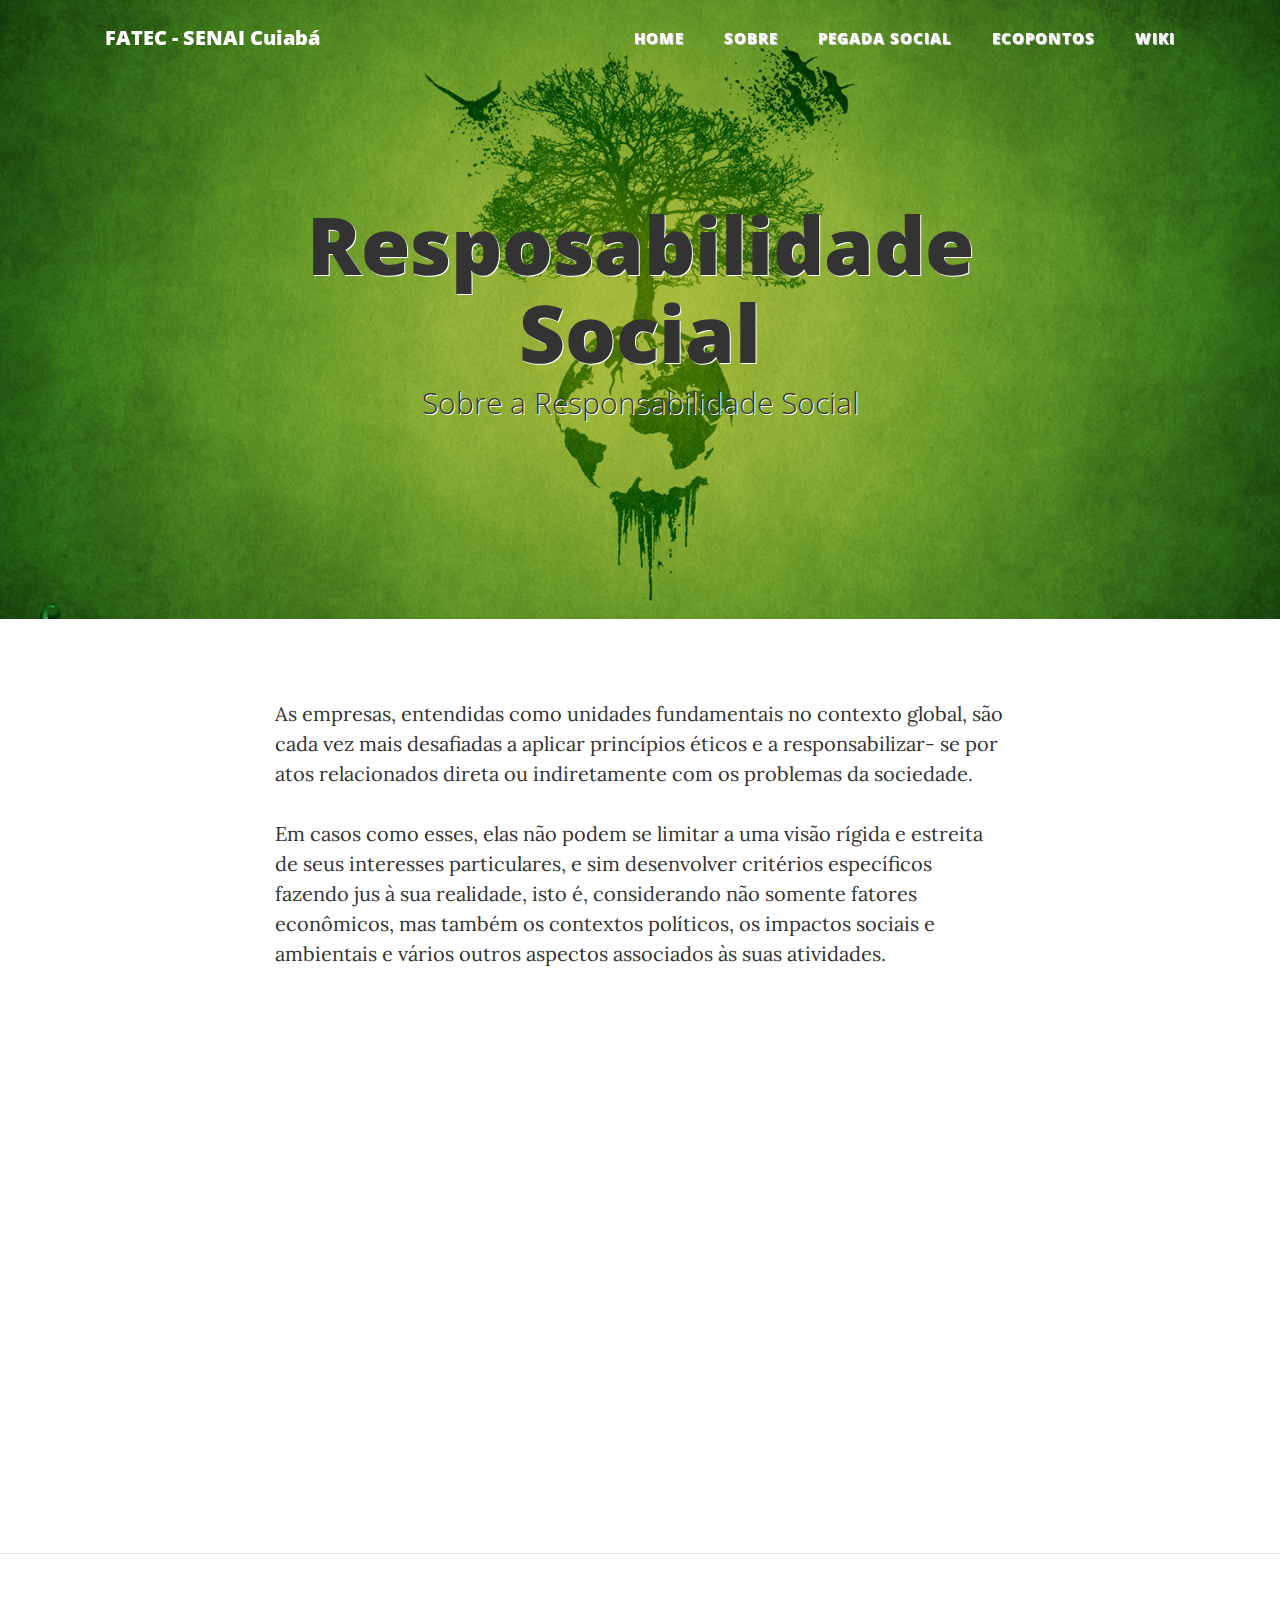
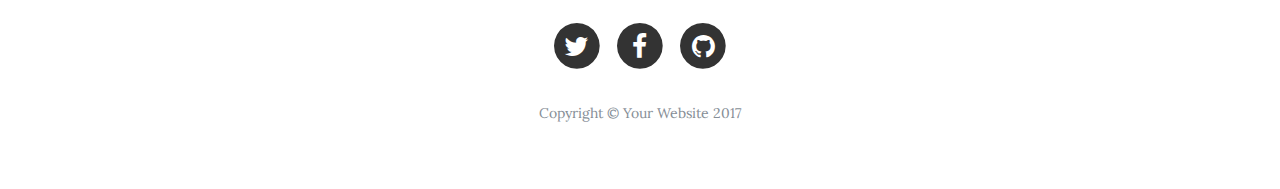
<file: index.html>
<!DOCTYPE html>
<html lang="en">

  <head>

    <meta charset="utf-8">
    <meta name="viewport" content="width=device-width, initial-scale=1, shrink-to-fit=no">
    <meta name="description" content="">
    <meta name="author" content="">

    <title>Clean Blog - Start Bootstrap Theme</title>

    <!-- Bootstrap core CSS -->
    <link href="vendor/bootstrap/css/bootstrap.min.css" rel="stylesheet">

    <!-- Custom fonts for this template -->
    <link href="vendor/font-awesome/css/font-awesome.min.css" rel="stylesheet" type="text/css">
    <link href='https://fonts.googleapis.com/css?family=Lora:400,700,400italic,700italic' rel='stylesheet' type='text/css'>
    <link href='https://fonts.googleapis.com/css?family=Open+Sans:300italic,400italic,600italic,700italic,800italic,400,300,600,700,800' rel='stylesheet' type='text/css'>

    <!-- Custom styles for this template -->
    <link href="css/clean-blog.min.css" rel="stylesheet">

  </head>

  <body>

    <!-- Navigation -->
    <nav class="navbar navbar-expand-lg navbar-light fixed-top" id="mainNav">
      <div class="container">
        <a class="navbar-brand" href="http://www.senaimt.com.br/site/fatec/" target="_blank">FATEC - SENAI Cuiabá</a>
        <button class="navbar-toggler navbar-toggler-right" type="button" data-toggle="collapse" data-target="#navbarResponsive" aria-controls="navbarResponsive" aria-expanded="false" aria-label="Toggle navigation">
          Menu
          <i class="fa fa-bars"></i>
        </button>
        <div class="collapse navbar-collapse" id="navbarResponsive">
          <ul class="navbar-nav ml-auto">
            <li class="nav-item">
              <a class="nav-link" href="index.html">Home</a>
            </li>
            <li class="nav-item">
              <a class="nav-link" href="about.html">Sobre</a>
            </li>
            <li class="nav-item">
              <a class="nav-link" href="post.html">Pegada Social</a>
            </li>
            <li class="nav-item">
              <a class="nav-link" href="contact.html">Ecopontos</a>
            </li>
            <li class="nav-item">
              <a class="nav-link" href="biblio.html">Wiki</a>
            </li>
          </ul>
        </div>
      </div>
    </nav>

    <!-- Page Header -->
    <header class="masthead" style="background-image: url('img/06.jpg')">
      <div class="container">
        <div class="row">
          <div class="col-lg-8 col-md-10 mx-auto">
            <div class="site-heading">
              <h1>Resposabilidade Social</h1>
              <span class="subheading" >Sobre a Responsabilidade Social</span>
            </div>
          </div>
        </div>
      </div>
    </header>

    <!-- Main Content -->
    <div class="container">
      <div class="row">
        <div class="col-lg-8 col-md-10 mx-auto">
          	<p>
As empresas, entendidas como unidades fundamentais no contexto global, são cada
vez mais desafiadas a aplicar princípios éticos e a responsabilizar- se por atos
relacionados direta ou indiretamente com os problemas da sociedade. 
			</p>
            <p>
Em casos como esses, elas não podem se limitar a uma visão rígida e estreita de seus interesses
particulares, e sim desenvolver critérios específicos fazendo jus à sua realidade, isto é,
considerando não somente fatores econômicos, mas também os contextos políticos,
os impactos sociais e ambientais e vários outros aspectos associados às suas
atividades. </p><br>
<iframe width="700" height="500" src="https://www.youtube.com/embed/HAtJgPODRs4" frameborder="0" allowfullscreen></iframe>
        </div>
        
      </div>
    </div>

    <hr>

    <!-- Footer -->
    <footer>
      <div class="container">
        <div class="row">
          <div class="col-lg-8 col-md-10 mx-auto">
            <ul class="list-inline text-center">
              <li class="list-inline-item">
                <a href="#">
                  <span class="fa-stack fa-lg">
                    <i class="fa fa-circle fa-stack-2x"></i>
                    <i class="fa fa-twitter fa-stack-1x fa-inverse"></i>
                  </span>
                </a>
              </li>
              <li class="list-inline-item">
                <a href="#">
                  <span class="fa-stack fa-lg">
                    <i class="fa fa-circle fa-stack-2x"></i>
                    <i class="fa fa-facebook fa-stack-1x fa-inverse"></i>
                  </span>
                </a>
              </li>
              <li class="list-inline-item">
                <a href="#">
                  <span class="fa-stack fa-lg">
                    <i class="fa fa-circle fa-stack-2x"></i>
                    <i class="fa fa-github fa-stack-1x fa-inverse"></i>
                  </span>
                </a>
              </li>
            </ul>
            <p class="copyright text-muted">Copyright &copy; Your Website 2017</p>
          </div>
        </div>
      </div>
    </footer>

    <!-- Bootstrap core JavaScript -->
    <script src="vendor/jquery/jquery.min.js"></script>
    <script src="vendor/popper/popper.min.js"></script>
    <script src="vendor/bootstrap/js/bootstrap.min.js"></script>

    <!-- Custom scripts for this template -->
    <script src="js/clean-blog.min.js"></script>

  </body>

</html>
</file>
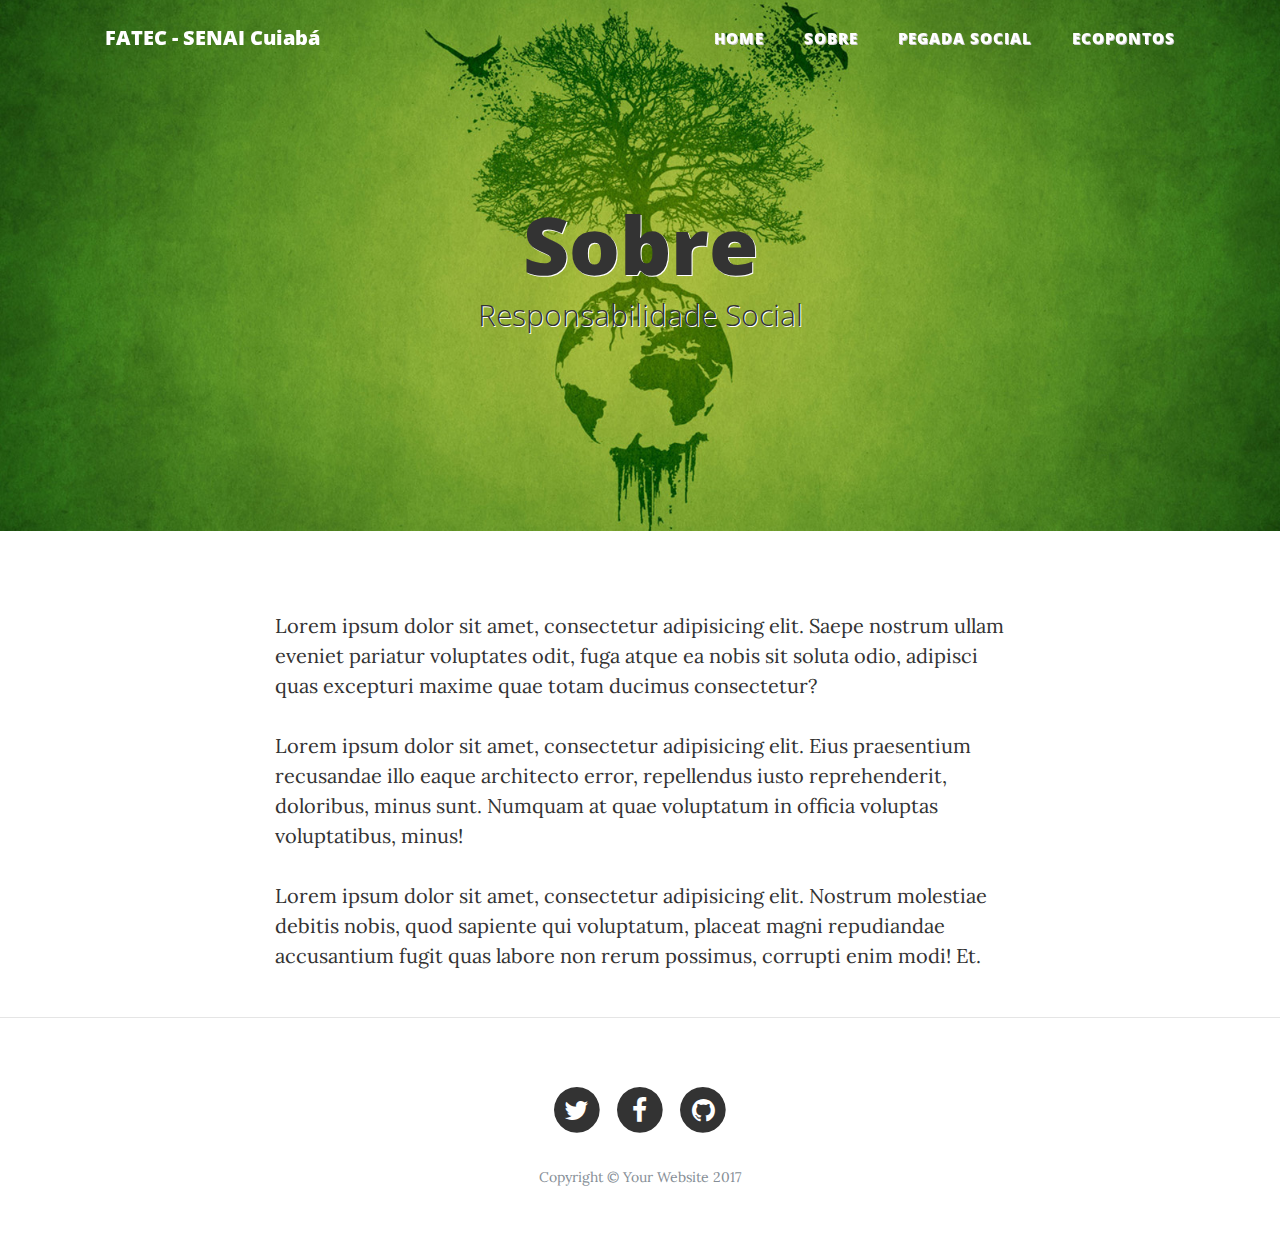
<file: about.html>
<!DOCTYPE html>
<html lang="en">

  <head>

    <meta charset="utf-8">
    <meta name="viewport" content="width=device-width, initial-scale=1, shrink-to-fit=no">
    <meta name="description" content="">
    <meta name="author" content="">

    <title>Clean Blog - Start Bootstrap Theme</title>

    <!-- Bootstrap core CSS -->
    <link href="vendor/bootstrap/css/bootstrap.min.css" rel="stylesheet">

    <!-- Custom fonts for this template -->
    <link href="vendor/font-awesome/css/font-awesome.min.css" rel="stylesheet" type="text/css">
    <link href='https://fonts.googleapis.com/css?family=Lora:400,700,400italic,700italic' rel='stylesheet' type='text/css'>
    <link href='https://fonts.googleapis.com/css?family=Open+Sans:300italic,400italic,600italic,700italic,800italic,400,300,600,700,800' rel='stylesheet' type='text/css'>

    <!-- Custom styles for this template -->
    <link href="css/clean-blog.min.css" rel="stylesheet">

  </head>

  <body>

    <!-- Navigation -->
    <nav class="navbar navbar-expand-lg navbar-light fixed-top" id="mainNav">
      <div class="container">
        <a class="navbar-brand" href="index.html">FATEC - SENAI Cuiabá</a>
        <button class="navbar-toggler navbar-toggler-right" type="button" data-toggle="collapse" data-target="#navbarResponsive" aria-controls="navbarResponsive" aria-expanded="false" aria-label="Toggle navigation">
          Menu
          <i class="fa fa-bars"></i>
        </button>
        <div class="collapse navbar-collapse" id="navbarResponsive">
          <ul class="navbar-nav ml-auto">
            <li class="nav-item">
              <a class="nav-link" href="index.html">Home</a>
            </li>
            <li class="nav-item">
              <a class="nav-link" href="about.html">Sobre</a>
            </li>
            <li class="nav-item">
              <a class="nav-link" href="post.html">Pegada Social</a>
            </li>
            <li class="nav-item">
              <a class="nav-link" href="contact.html">Ecopontos</a>
            </li>
          </ul>
        </div>
      </div>
    </nav>

    <!-- Page Header -->
    <header class="masthead" style="background-image: url('img/06.jpg')">
      <div class="container">
        <div class="row">
          <div class="col-lg-8 col-md-10 mx-auto">
            <div class="page-heading">
              <h1>Sobre</h1>
              <span class="subheading">Responsabilidade Social</span>
            </div>
          </div>
        </div>
      </div>
    </header>

    <!-- Main Content -->
    <div class="container">
      <div class="row">
        <div class="col-lg-8 col-md-10 mx-auto">
          <p>Lorem ipsum dolor sit amet, consectetur adipisicing elit. Saepe nostrum ullam eveniet pariatur voluptates odit, fuga atque ea nobis sit soluta odio, adipisci quas excepturi maxime quae totam ducimus consectetur?</p>
          <p>Lorem ipsum dolor sit amet, consectetur adipisicing elit. Eius praesentium recusandae illo eaque architecto error, repellendus iusto reprehenderit, doloribus, minus sunt. Numquam at quae voluptatum in officia voluptas voluptatibus, minus!</p>
          <p>Lorem ipsum dolor sit amet, consectetur adipisicing elit. Nostrum molestiae debitis nobis, quod sapiente qui voluptatum, placeat magni repudiandae accusantium fugit quas labore non rerum possimus, corrupti enim modi! Et.</p>
        </div>
      </div>
    </div>

    <hr>

    <!-- Footer -->
    <footer>
      <div class="container">
        <div class="row">
          <div class="col-lg-8 col-md-10 mx-auto">
            <ul class="list-inline text-center">
              <li class="list-inline-item">
                <a href="#">
                  <span class="fa-stack fa-lg">
                    <i class="fa fa-circle fa-stack-2x"></i>
                    <i class="fa fa-twitter fa-stack-1x fa-inverse"></i>
                  </span>
                </a>
              </li>
              <li class="list-inline-item">
                <a href="#">
                  <span class="fa-stack fa-lg">
                    <i class="fa fa-circle fa-stack-2x"></i>
                    <i class="fa fa-facebook fa-stack-1x fa-inverse"></i>
                  </span>
                </a>
              </li>
              <li class="list-inline-item">
                <a href="#">
                  <span class="fa-stack fa-lg">
                    <i class="fa fa-circle fa-stack-2x"></i>
                    <i class="fa fa-github fa-stack-1x fa-inverse"></i>
                  </span>
                </a>
              </li>
            </ul>
            <p class="copyright text-muted">Copyright &copy; Your Website 2017</p>
          </div>
        </div>
      </div>
    </footer>

    <!-- Bootstrap core JavaScript -->
    <script src="vendor/jquery/jquery.min.js"></script>
    <script src="vendor/popper/popper.min.js"></script>
    <script src="vendor/bootstrap/js/bootstrap.min.js"></script>

    <!-- Custom scripts for this template -->
    <script src="js/clean-blog.min.js"></script>

  </body>

</html>
</file>
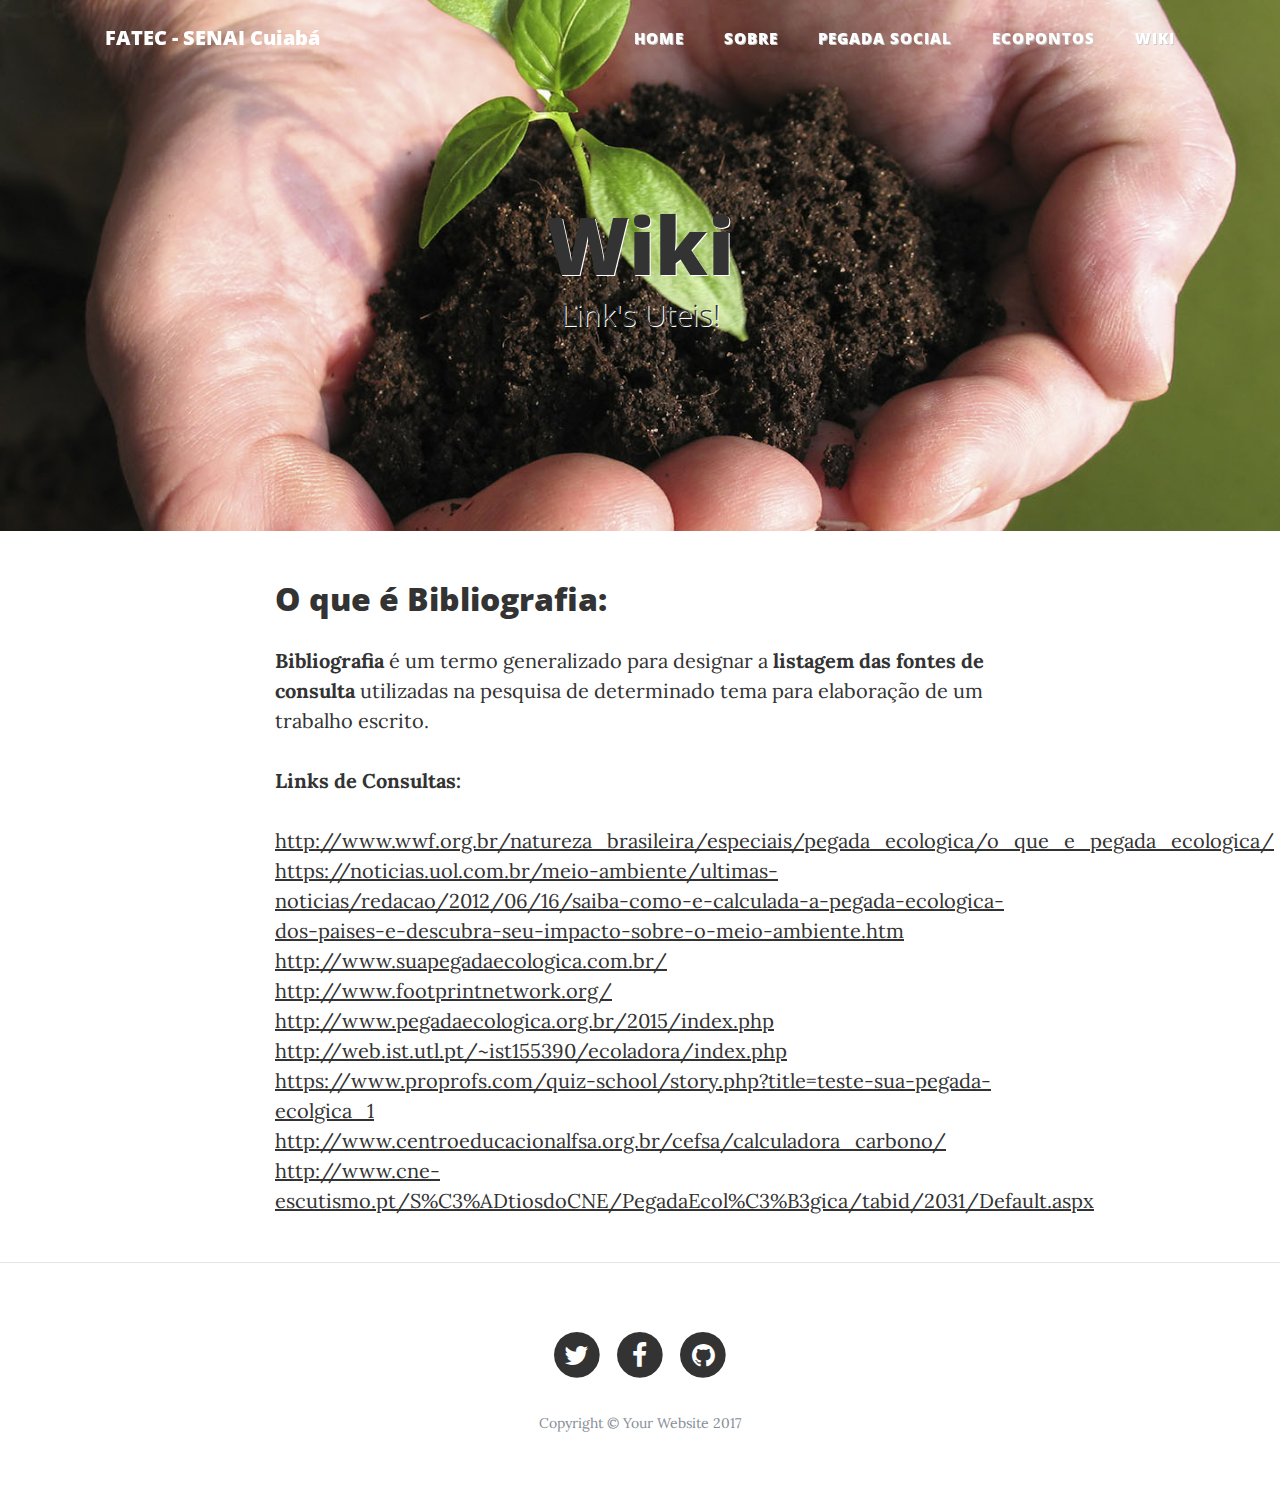
<file: biblio.html>
<!DOCTYPE html>
<html lang="en">

  <head>

    <meta charset="utf-8">
    <meta name="viewport" content="width=device-width, initial-scale=1, shrink-to-fit=no">
    <meta name="description" content="">
    <meta name="author" content="">

    <title>Clean Blog - Start Bootstrap Theme</title>

    <!-- Bootstrap core CSS -->
    <link href="vendor/bootstrap/css/bootstrap.min.css" rel="stylesheet">

    <!-- Custom fonts for this template -->
    <link href="vendor/font-awesome/css/font-awesome.min.css" rel="stylesheet" type="text/css">
    <link href='https://fonts.googleapis.com/css?family=Lora:400,700,400italic,700italic' rel='stylesheet' type='text/css'>
    <link href='https://fonts.googleapis.com/css?family=Open+Sans:300italic,400italic,600italic,700italic,800italic,400,300,600,700,800' rel='stylesheet' type='text/css'>

    <!-- Custom styles for this template -->
    <link href="css/clean-blog.min.css" rel="stylesheet">

  </head>

  <body>

    <!-- Navigation -->
    <nav class="navbar navbar-expand-lg navbar-light fixed-top" id="mainNav">
      <div class="container">
        <a class="navbar-brand" href="index.html">FATEC - SENAI Cuiabá</a>
        <button class="navbar-toggler navbar-toggler-right" type="button" data-toggle="collapse" data-target="#navbarResponsive" aria-controls="navbarResponsive" aria-expanded="false" aria-label="Toggle navigation">
          Menu
          <i class="fa fa-bars"></i>
        </button>
        <div class="collapse navbar-collapse" id="navbarResponsive">
          <ul class="navbar-nav ml-auto">
            <li class="nav-item">
              <a class="nav-link" href="index.html">Home</a>
            </li>
            <li class="nav-item">
              <a class="nav-link" href="about.html">Sobre</a>
            </li>
            <li class="nav-item">
              <a class="nav-link" href="post.html">Pegada Social</a>
            </li>
            <li class="nav-item">
              <a class="nav-link" href="contact.html">Ecopontos</a>
            </li>
            <li class="nav-item">
              <a class="nav-link" href="biblio.html">Wiki</a>
            </li>
          </ul>
        </div>
      </div>
    </nav>

    <!-- Page Header -->
    <header class="masthead" style="background-image: url('img/about-bg.jpg')">
      <div class="container">
        <div class="row">
          <div class="col-lg-8 col-md-10 mx-auto">
            <div class="page-heading">
              <h1>Wiki</h1>
              <span class="subheading">Link's Uteis!</span>
            </div>
          </div>
        </div>
      </div>
    </header>

    <!-- Main Content -->
    <div class="container">
      <div class="row">
        <div class="col-lg-8 col-md-10 mx-auto">
          <h2 id="oquee">O que é Bibliografia:</h2>
          <div id="article" itemprop="description">
            <div id="div-gpt-ad-1375282324572-1"></div>
            <p><strong>Bibliografia</strong> é um termo generalizado para designar a <strong>listagem das fontes de consulta</strong> utilizadas na pesquisa de determinado tema para elaboração de um trabalho escrito.</p>
          </div>
          <p><strong>Links de Consultas:</strong></p>
          <p><a href="http://www.wwf.org.br/natureza_brasileira/especiais/pegada_ecologica/o_que_e_pegada_ecologica/">http://www.wwf.org.br/natureza_brasileira/especiais/pegada_ecologica/o_que_e_pegada_ecologica/</a><br>
            <a href="https://noticias.uol.com.br/meio-ambiente/ultimas-noticias/redacao/2012/06/16/saiba-como-e-calculada-a-pegada-ecologica-dos-paises-e-descubra-seu-impacto-sobre-o-meio-ambiente.htm">https://noticias.uol.com.br/meio-ambiente/ultimas-noticias/redacao/2012/06/16/saiba-como-e-calculada-a-pegada-ecologica-dos-paises-e-descubra-seu-impacto-sobre-o-meio-ambiente.htm</a><br>
            <a href="http://www.suapegadaecologica.com.br/">http://www.suapegadaecologica.com.br/</a><br>
            <a href="http://www.footprintnetwork.org/">http://www.footprintnetwork.org/</a><br>
            <a href="http://www.pegadaecologica.org.br/2015/index.php">http://www.pegadaecologica.org.br/2015/index.php</a><br>
            <a href="http://web.ist.utl.pt/~ist155390/ecoladora/index.php">http://web.ist.utl.pt/~ist155390/ecoladora/index.php</a><br>
            <a href="https://www.proprofs.com/quiz-school/story.php?title=teste-sua-pegada-ecolgica_1">https://www.proprofs.com/quiz-school/story.php?title=teste-sua-pegada-ecolgica_1</a><br>
            <a href="http://www.centroeducacionalfsa.org.br/cefsa/calculadora_carbono/">http://www.centroeducacionalfsa.org.br/cefsa/calculadora_carbono/</a><br>
            <a href="http://www.cne-escutismo.pt/S%C3%ADtiosdoCNE/PegadaEcol%C3%B3gica/tabid/2031/Default.aspx">http://www.cne-escutismo.pt/S%C3%ADtiosdoCNE/PegadaEcol%C3%B3gica/tabid/2031/Default.aspx</a></p>
        </div>
      </div>
    </div>

    <hr>

    <!-- Footer -->
    <footer>
      <div class="container">
        <div class="row">
          <div class="col-lg-8 col-md-10 mx-auto">
            <ul class="list-inline text-center">
              <li class="list-inline-item">
                <a href="#">
                  <span class="fa-stack fa-lg">
                    <i class="fa fa-circle fa-stack-2x"></i>
                    <i class="fa fa-twitter fa-stack-1x fa-inverse"></i>
                  </span>
                </a>
              </li>
              <li class="list-inline-item">
                <a href="#">
                  <span class="fa-stack fa-lg">
                    <i class="fa fa-circle fa-stack-2x"></i>
                    <i class="fa fa-facebook fa-stack-1x fa-inverse"></i>
                  </span>
                </a>
              </li>
              <li class="list-inline-item">
                <a href="#">
                  <span class="fa-stack fa-lg">
                    <i class="fa fa-circle fa-stack-2x"></i>
                    <i class="fa fa-github fa-stack-1x fa-inverse"></i>
                  </span>
                </a>
              </li>
            </ul>
            <p class="copyright text-muted">Copyright &copy; Your Website 2017</p>
          </div>
        </div>
      </div>
    </footer>

    <!-- Bootstrap core JavaScript -->
    <script src="vendor/jquery/jquery.min.js"></script>
    <script src="vendor/popper/popper.min.js"></script>
    <script src="vendor/bootstrap/js/bootstrap.min.js"></script>

    <!-- Custom scripts for this template -->
    <script src="js/clean-blog.min.js"></script>

  </body>

</html>
</file>
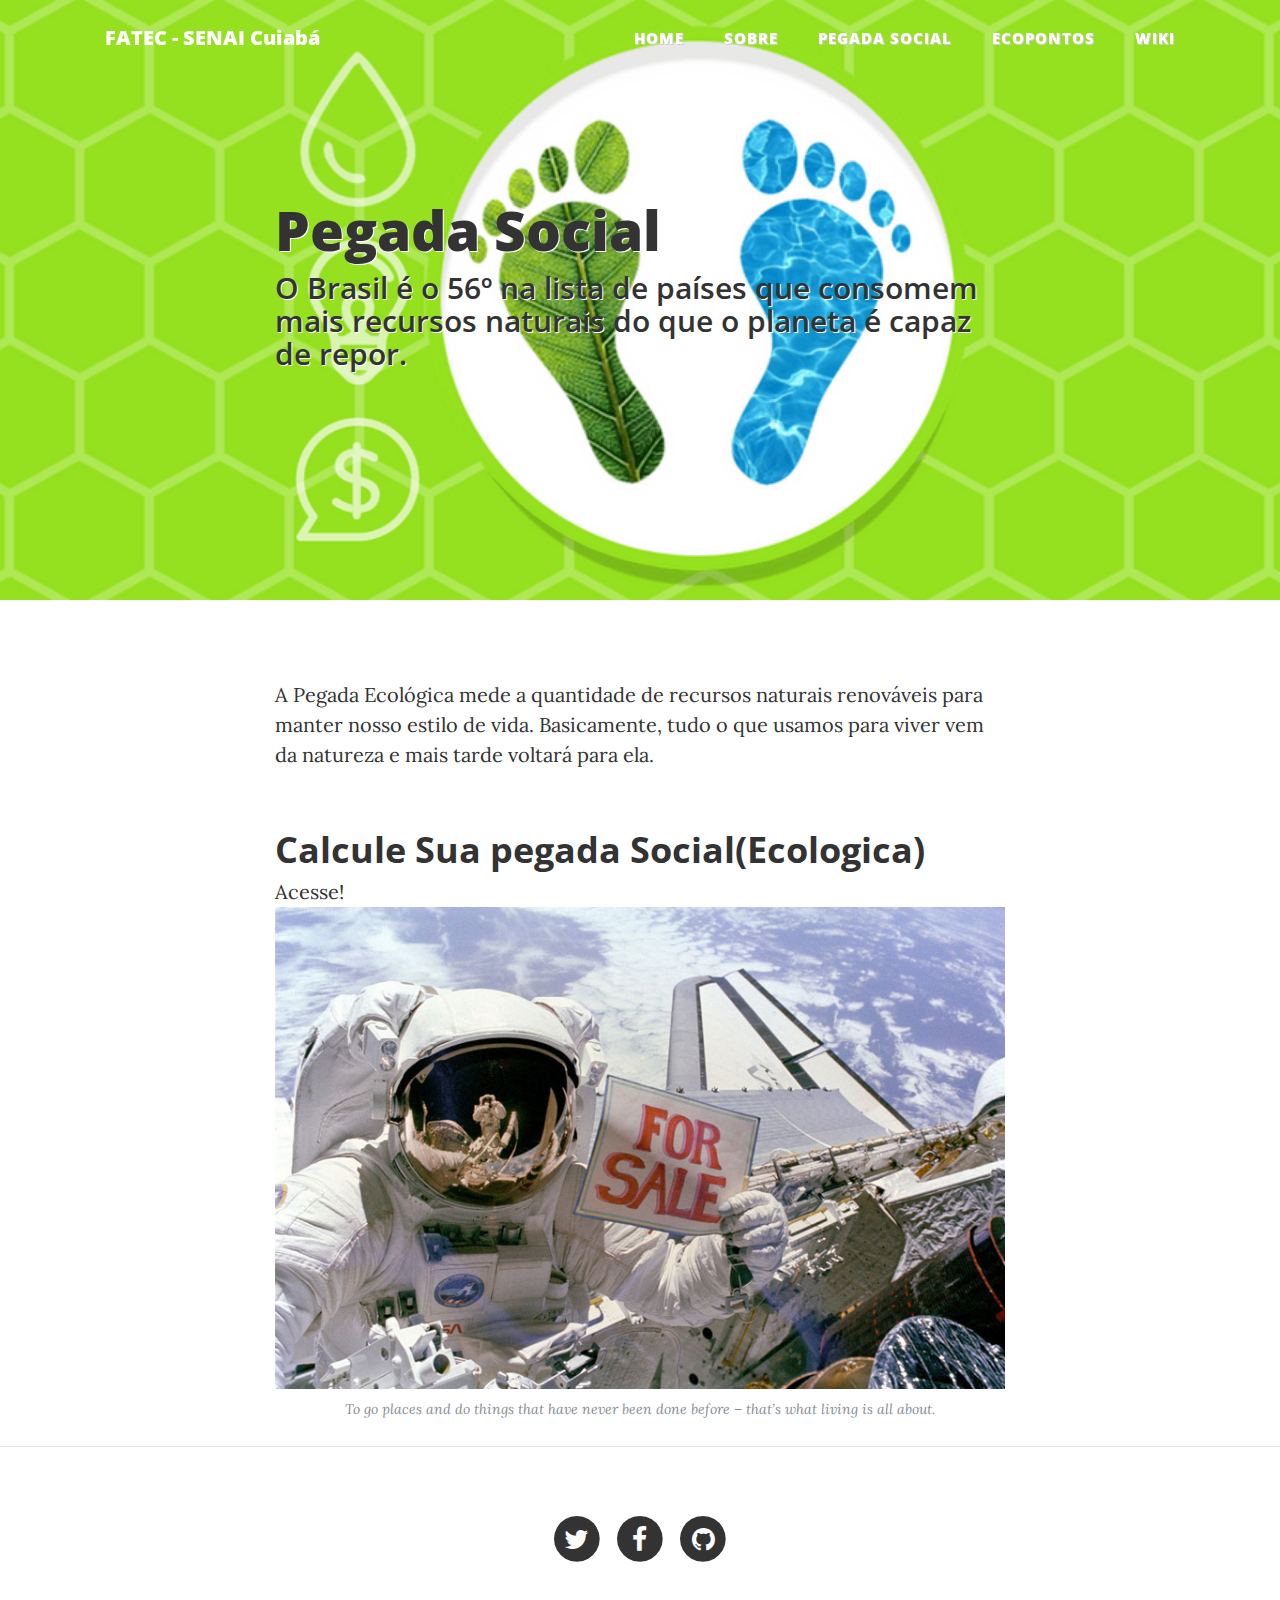
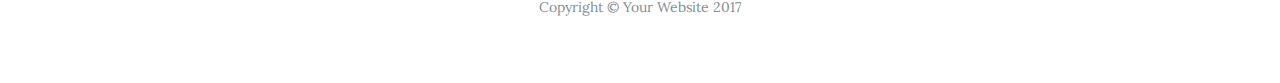
<file: post.html>
<!DOCTYPE html>
<html lang="en">

  <head>

    <meta charset="utf-8">
    <meta name="viewport" content="width=device-width, initial-scale=1, shrink-to-fit=no">
    <meta name="description" content="">
    <meta name="author" content="">

    <title>Clean Blog - Start Bootstrap Theme</title>

    <!-- Bootstrap core CSS -->
    <link href="vendor/bootstrap/css/bootstrap.min.css" rel="stylesheet">

    <!-- Custom fonts for this template -->
    <link href="vendor/font-awesome/css/font-awesome.min.css" rel="stylesheet" type="text/css">
    <link href='https://fonts.googleapis.com/css?family=Lora:400,700,400italic,700italic' rel='stylesheet' type='text/css'>
    <link href='https://fonts.googleapis.com/css?family=Open+Sans:300italic,400italic,600italic,700italic,800italic,400,300,600,700,800' rel='stylesheet' type='text/css'>

    <!-- Custom styles for this template -->
    <link href="css/clean-blog.min.css" rel="stylesheet">

  </head>

  <body>

    <!-- Navigation -->
    <nav class="navbar navbar-expand-lg navbar-light fixed-top" id="mainNav">
      <div class="container">
        <a class="navbar-brand" href="index.html">FATEC - SENAI Cuiabá</a>
        <button class="navbar-toggler navbar-toggler-right" type="button" data-toggle="collapse" data-target="#navbarResponsive" aria-controls="navbarResponsive" aria-expanded="false" aria-label="Toggle navigation">
          Menu
          <i class="fa fa-bars"></i>
        </button>
        <div class="collapse navbar-collapse" id="navbarResponsive">
          <ul class="navbar-nav ml-auto">
            <li class="nav-item">
              <a class="nav-link" href="index.html">Home</a>
            </li>
            <li class="nav-item">
              <a class="nav-link" href="about.html">Sobre</a>
            </li>
            <li class="nav-item">
              <a class="nav-link" href="post.html">Pegada Social</a>
            </li>
            <li class="nav-item">
              <a class="nav-link" href="contact.html">Ecopontos</a>
            </li>
            <li class="nav-item">
              <a class="nav-link" href="biblio.html">Wiki</a>
            </li> 
          </ul>
        </div>
      </div>
    </nav>

    <!-- Page Header -->
    <header class="masthead" style="background-image: url('img/03.png')">
      <div class="container">
        <div class="row">
          <div class="col-lg-8 col-md-10 mx-auto">
            <div class="post-heading">
              <h1>Pegada Social</h1>
              <h2 class="subheading">O Brasil é o 56º na lista de países que consomem mais recursos naturais do que o planeta é capaz de repor.</h2>
             
            </div>
          </div>
        </div>
      </div>
    </header>

    <!-- Post Content -->
    <article>
      <div class="container">
        <div class="row">
          <div class="col-lg-8 col-md-10 mx-auto">
            <p>A Pegada Ecológica mede a quantidade de recursos naturais renováveis para manter nosso estilo de vida. Basicamente, tudo o que usamos para viver vem da natureza e mais tarde voltará para ela.</p>

      

        

            <h2 class="section-heading">Calcule Sua pegada Social(Ecologica)</h2>

			<a href="biblio.html">Acesse!</a>
                        
            <a href="#">
              <img class="img-fluid" src="img/post-sample-image.jpg" alt="">
            </a>
            <span class="caption text-muted">To go places and do things that have never been done before – that’s what living is all about.</span>
          </div>
        </div>
      </div>
    </article>

    <hr>

    <!-- Footer -->
    <footer>
      <div class="container">
        <div class="row">
          <div class="col-lg-8 col-md-10 mx-auto">
            <ul class="list-inline text-center">
              <li class="list-inline-item">
                <a href="#">
                  <span class="fa-stack fa-lg">
                    <i class="fa fa-circle fa-stack-2x"></i>
                    <i class="fa fa-twitter fa-stack-1x fa-inverse"></i>
                  </span>
                </a>
              </li>
              <li class="list-inline-item">
                <a href="#">
                  <span class="fa-stack fa-lg">
                    <i class="fa fa-circle fa-stack-2x"></i>
                    <i class="fa fa-facebook fa-stack-1x fa-inverse"></i>
                  </span>
                </a>
              </li>
              <li class="list-inline-item">
                <a href="#">
                  <span class="fa-stack fa-lg">
                    <i class="fa fa-circle fa-stack-2x"></i>
                    <i class="fa fa-github fa-stack-1x fa-inverse"></i>
                  </span>
                </a>
              </li>
            </ul>
            <p class="copyright text-muted">Copyright &copy; Your Website 2017</p>
          </div>
        </div>
      </div>
    </footer>

    <!-- Bootstrap core JavaScript -->
    <script src="vendor/jquery/jquery.min.js"></script>
    <script src="vendor/popper/popper.min.js"></script>
    <script src="vendor/bootstrap/js/bootstrap.min.js"></script>

    <!-- Custom scripts for this template -->
    <script src="js/clean-blog.min.js"></script>

  </body>

</html>
</file>
<file: css/clean-blog.min.css>
/*!
 * Start Bootstrap - Clean Blog v4.0.0-beta (https://startbootstrap.com/template-overviews/clean-blog)
 * Copyright 2013-2017 Start Bootstrap
 * Licensed under MIT (https://github.com/BlackrockDigital/startbootstrap-clean-blog/blob/master/LICENSE)
 */
body{font-size:20px;
	color:#333;
	font-family:Lora,'Times New Roman',serif
	}
p{line-height:1.5;
	margin:30px 0
	}
p a{text-decoration:underline
	}
h1,h2,h3,h4,h5,h6{font-weight:800;
	font-family:'Open Sans','Helvetica Neue',Helvetica,Arial,sans-serif
	}
a{color:#333;
	-webkit-transition:all .2s;
	-moz-transition:all .2s;
	transition:all .2s
	}
a:focus,a:hover{color:#0085a1
}
a img:focus,a img:hover{cursor:zoom-in
}
blockquote{font-style:italic;
	color:#777
	}
.section-heading{font-size:36px;
	font-weight:700;
	margin-top:60px
}
.caption{font-size:14px;
	font-style:italic;
	display:block;
	margin:0;
	padding:10px;
	text-align:center;
	border-bottom-right-radius:5px;
	border-bottom-left-radius:5px
}
::-moz-selection{color:#fff;
	background:#0085a1;
	text-shadow:none
}
::selection{color:#fff;
	background:#0085a1;
	text-shadow:none
}
img::selection{color:#fff;
	background:0 0
}
img::-moz-selection{color:#fff;
	background:0 0
}
body{-webkit-tap-highlight-color:#0085a1
}
#mainNav{position:absolute;
	border-bottom:1px solid #eee;
	background-color:#fff;
	font-family:'Open Sans','Helvetica Neue',Helvetica,Arial,sans-serif
}
#mainNav .navbar-brand{font-weight:800;
	color:#fff
}
#mainNav .navbar-toggler{font-size:12px;
	font-weight:800;
	padding:13px;
	text-transform:uppercase;
	color:#777
}#mainNav .navbar-nav>li.nav-item>a{font-size:15px;
	font-weight:800;
	letter-spacing:1px;
	text-transform:uppercase
}
@media only screen and (min-width:992px){
#mainNav{border-bottom:1px solid transparent;
	background:0 0
}
#mainNav .navbar-brand{padding:15px 20px;
	color:#fff
}
#mainNav .navbar-brand:focus,#mainNav .navbar-brand:hover{color:rgba(255,255,255,.8)
}
#mainNav .navbar-nav>li.nav-item>a{padding:15px 20px;
	color:#FFF; 
	text-shadow: 1px 1px #CCC
	}
#mainNav .navbar-nav>li.nav-item>a:focus,#mainNav .navbar-nav>li.nav-item>a:hover{color:rgba(255,255,255,.8)
}
}@media only screen and (min-width:1170px){
	#mainNav{-webkit-transition:background-color .2s;
	-moz-transition:background-color .2s;
	transition:background-color .2s;
	-webkit-transform:translate3d(0,0,0);
	-moz-transform:translate3d(0,0,0);
	-ms-transform:translate3d(0,0,0);
	-o-transform:translate3d(0,0,0);
	transform:translate3d(0,0,0);
	-webkit-backface-visibility:hidden
}
#mainNav.is-fixed{position:fixed;
	top:-77px;
	-webkit-transition:-webkit-transform .2s;
	-moz-transition:-moz-transform .2s;
	transition:transform .2s;
	border-bottom:1px solid #fff;
	background-color:rgba(255,255,255,.9)
}
#mainNav.is-fixed .navbar-brand{color:#FFF}
#mainNav.is-fixed .navbar-brand:focus,#mainNav.is-fixed .navbar-brand:hover{color:#fff}
#mainNav.is-fixed .navbar-nav>li.nav-item>a{color:#333}
#mainNav.is-fixed .navbar-nav>li.nav-item>a:focus,#mainNav.is-fixed .navbar-nav>li.nav-item>a:hover{color:#0085a1}
#mainNav.is-visible{-webkit-transform:translate3d(0,100%,0);
	-moz-transform:translate3d(0,100%,0);
	-ms-transform:translate3d(0,100%,0);
	-o-transform:translate3d(0,100%,0);
	transform:translate3d(0,100%,0)
}
}header.masthead{margin-bottom:50px;
	background:no-repeat center center;
	background-color:#777;
	background-attachment:scroll;
	-webkit-background-size:cover;
	-moz-background-size:cover;
	-o-background-size:cover;
	background-size:cover
}
header.masthead .page-heading,header.masthead .post-heading,header.masthead .site-heading{padding:200px 0 150px;
	color:#333; 
	text-shadow: 1px 1px #FFF
}
@media only screen and (min-width:768px){
header.masthead .page-heading,header.masthead .post-heading,header.masthead .site-heading{padding:200px 0}
}header.masthead .page-heading,header.masthead .site-heading{text-align:center}
header.masthead .page-heading h1,header.masthead .site-heading h1{font-size:50px;margin-top:0}
header.masthead .page-heading .subheading,header.masthead .site-heading .subheading{font-size:30px;
	font-weight:300;
	line-height:1.1;
	display:block;
	margin:10px 0 0;
	font-family:'Open Sans','Helvetica Neue',Helvetica,Arial,sans-serif; 
	text-shadow: 1px 1px #FFF
}
@media only screen and (min-width:768px){
header.masthead .page-heading h1,header.masthead .site-heading h1{font-size:80px}
}header.masthead .post-heading h1{font-size:35px}
header.masthead .post-heading .meta,header.masthead .post-heading .subheading{line-height:1.1;
	display:block}
header.masthead .post-heading .subheading{font-size:24px;
	font-weight:600;
	margin:10px 0 30px;
	font-family:'Open Sans','Helvetica Neue',Helvetica,Arial,sans-serif}
header.masthead .post-heading .meta{font-size:20px;
	font-weight:300;
	font-style:italic;
	font-family:Lora,'Times New Roman',serif}
header.masthead .post-heading .meta a{color:#fff}
@media only screen and (min-width:768px){
header.masthead .post-heading h1{font-size:55px}
header.masthead .post-heading .subheading{font-size:30px}
}.post-preview>a{color:#333}
.post-preview>a:focus,.post-preview>a:hover{text-decoration:none;
	color:#0085a1}
.post-preview>a>.post-title{font-size:30px;
	margin-top:30px;
	margin-bottom:10px}
.post-preview>a>.post-subtitle{font-weight:300;
	margin:0 0 10px}
.post-preview>.post-meta{font-size:18px;
	font-style:italic;margin-top:0;
	color:#777}
.post-preview>.post-meta>a{text-decoration:none;
	color:#333}
.post-preview>.post-meta>a:focus,.post-preview>.post-meta>a:hover{text-decoration:underline;
	color:#0085a1}
@media only screen and (min-width:768px){
.post-preview>a>.post-title{font-size:36px}}
.floating-label-form-group{font-size:14px;
	position:relative;
	margin-bottom:0;
	padding-bottom:.5em;
	border-bottom:1px solid #eee}
.floating-label-form-group input,.floating-label-form-group textarea{font-size:1.5em;position:relative;z-index:1;padding:0;resize:none;border:none;border-radius:0;background:0 0;box-shadow:none!important;font-family:Lora,'Times New Roman',serif}.floating-label-form-group input::-webkit-input-placeholder,.floating-label-form-group textarea::-webkit-input-placeholder{color:#777;font-family:Lora,'Times New Roman',serif}.floating-label-form-group label{font-size:.85em;line-height:1.764705882em;position:relative;z-index:0;top:2em;display:block;margin:0;-webkit-transition:top .3s ease,opacity .3s ease;-moz-transition:top .3s ease,opacity .3s ease;-ms-transition:top .3s ease,opacity .3s ease;transition:top .3s ease,opacity .3s ease;vertical-align:middle;vertical-align:baseline;opacity:0}.floating-label-form-group .help-block{margin:15px 0}.floating-label-form-group-with-value label{top:0;opacity:1}.floating-label-form-group-with-focus label{color:#0085a1}form .form-group:first-child .floating-label-form-group{border-top:1px solid #eee}footer{padding:50px 0 65px}footer .list-inline{margin:0;padding:0}footer .copyright{font-size:14px;margin-bottom:0;text-align:center}.btn{font-size:14px;font-weight:800;padding:15px 25px;letter-spacing:1px;text-transform:uppercase;border-radius:0;font-family:'Open Sans','Helvetica Neue',Helvetica,Arial,sans-serif}.btn-primary{color:#fff;border-color:#0085a1;background-color:#0085a1}.btn-primary.focus,.btn-primary:focus{color:#fff;border-color:#001c22;background-color:#005b6e}.btn-primary:hover{color:#fff;border-color:#005264;background-color:#005b6e}.btn-primary.active,.btn-primary:active,.open>.btn-primary.dropdown-toggle{color:#fff;border-color:#005264;background-color:#005b6e}.btn-primary.active.focus,.btn-primary.active:focus,.btn-primary.active:hover,.btn-primary:active.focus,.btn-primary:active:focus,.btn-primary:active:hover,.open>.btn-primary.dropdown-toggle.focus,.open>.btn-primary.dropdown-toggle:focus,.open>.btn-primary.dropdown-toggle:hover{color:#fff;border-color:#001c22;background-color:#003d4a}.btn-primary.active,.btn-primary:active,.open>.btn-primary.dropdown-toggle{background-image:none}.btn-primary.disabled.focus,.btn-primary.disabled:focus,.btn-primary.disabled:hover,.btn-primary[disabled].focus,.btn-primary[disabled]:focus,.btn-primary[disabled]:hover,fieldset[disabled] .btn-primary.focus,fieldset[disabled] .btn-primary:focus,fieldset[disabled] .btn-primary:hover{border-color:#0085a1;background-color:#0085a1}.btn-primary .badge{color:#0085a1;background-color:#fff}.btn-lg{font-size:16px;padding:25px 35px}.btn-default:focus,.btn-default:hover{color:#fff;border:1px solid #0085a1;background-color:#0085a1}
</file>
